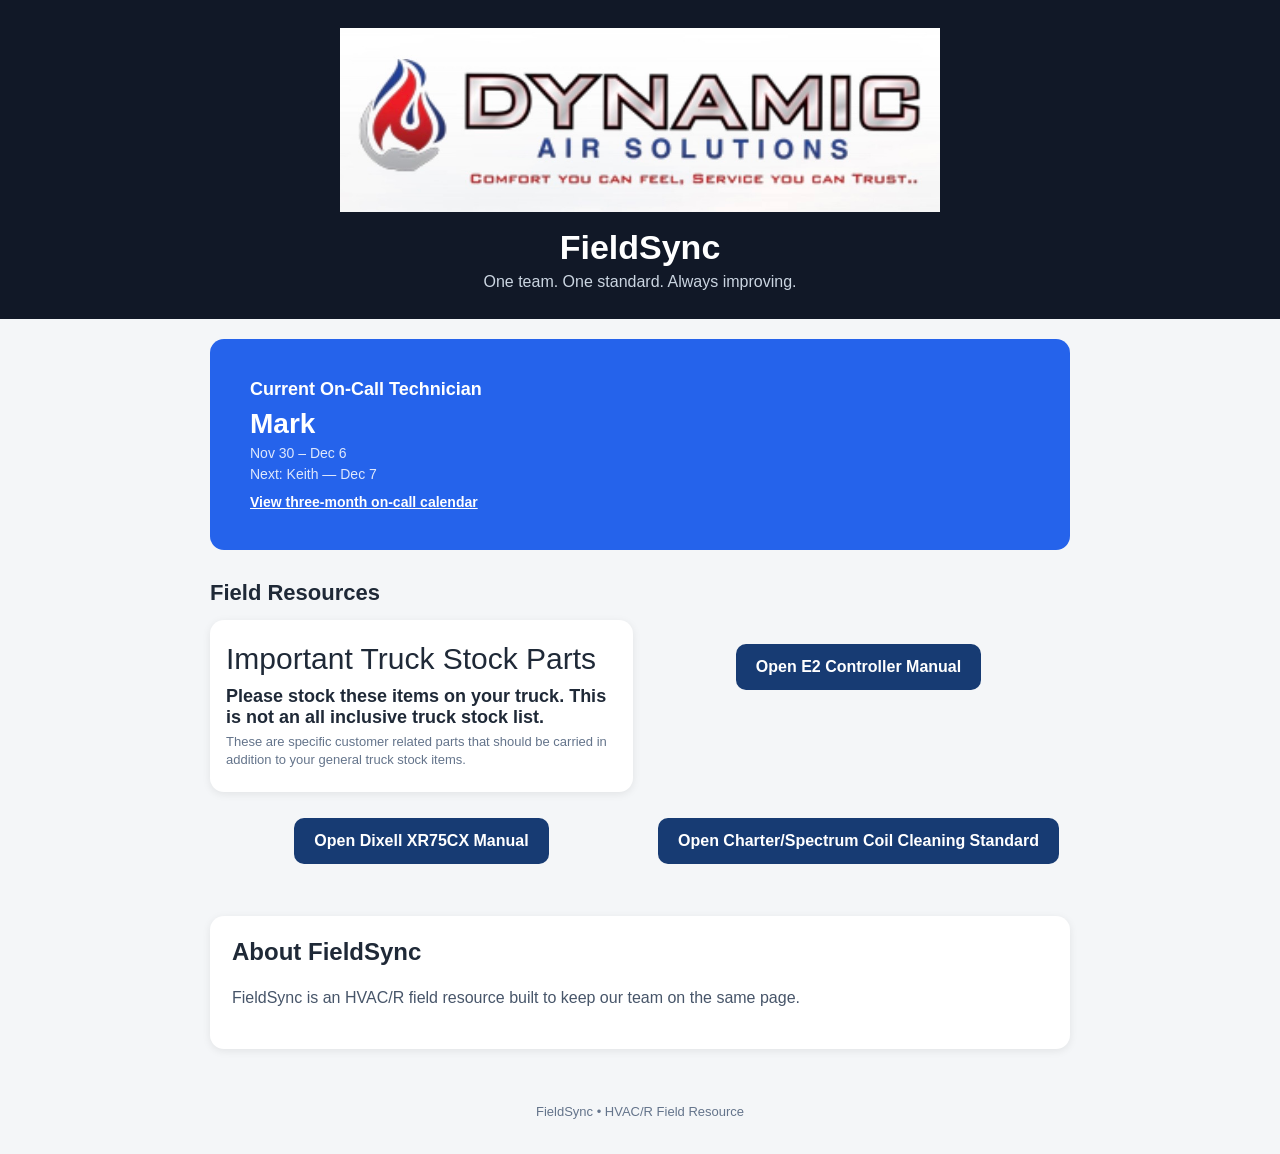
<file: index.html>
<!DOCTYPE html>
<html lang="en">
<head>
  <meta charset="UTF-8">
  <meta name="viewport" content="width=device-width, initial-scale=1.0">
  <title>FieldSync | HVAC/R Team Resource</title>
  <link rel="stylesheet" href="on-call-calendar.css?v=1">

  <style>
    * {
      box-sizing: border-box;
    }

    body {
      margin: 0;
      font-family: Arial, Helvetica, sans-serif;
      background: #f4f6f8;
      color: #1f2937;
    }

    header {
      background: #111827;
      color: white;
      padding: 28px 20px;
    }

    .header-inner {
      max-width: 900px;
      margin: auto;
      display: flex;
      flex-direction: column;
      align-items: center;
      gap: 16px;
      text-align: center;
    }

    .header-text {
      width: 100%;
    }

    .dynamic-logo {
      display: block;
      width: 600px;
      max-width: 100%;
      height: auto;
      margin: 0 auto;
      object-fit: contain;
    }

    .brand {
      font-size: 34px;
      font-weight: 800;
      margin: 0;
    }

    .tagline {
      margin-top: 6px;
      color: #cbd5e1;
      font-size: 16px;
    }

    main {
      max-width: 900px;
      margin: auto;
      padding: 20px;
    }

    .on-call {
      background: #2563eb;
      color: white;
      border-radius: 14px;
      padding: 20px;
      margin-bottom: 24px;
    }

    .on-call h2 {
      margin: 0 0 8px;
      font-size: 18px;
    }

    .on-call-name {
      font-size: 28px;
      font-weight: 800;
    }

    .on-call-note {
      margin-top: 5px;
      font-size: 14px;
      opacity: .85;
    }

    h2.section-title {
      margin-top: 30px;
      margin-bottom: 14px;
      font-size: 22px;
    }

    .grid {
      display: grid;
      grid-template-columns: repeat(2, 1fr);
      gap: 14px;
    }

    .card {
      background: white;
      border-radius: 14px;
      padding: 22px 16px;
      text-decoration: none;
      color: #1f2937;
      box-shadow: 0 2px 8px rgba(0,0,0,.08);
      min-height: 130px;
      display: flex;
      flex-direction: column;
      justify-content: center;
    }

    .icon {
      font-size: 30px;
      margin-bottom: 10px;
    }

    .card-title {
      font-weight: 800;
      font-size: 18px;
      margin-bottom: 5px;
    }

    .card-text {
      font-size: 13px;
      line-height: 1.4;
      color: #64748b;
    }

    .mission {
      background: white;
      border-radius: 14px;
      padding: 22px;
      margin-top: 28px;
      box-shadow: 0 2px 8px rgba(0,0,0,.08);
    }

    .mission h2 {
      margin-top: 0;
    }

    .mission p {
      line-height: 1.6;
      color: #475569;
    }

    footer {
      text-align: center;
      padding: 35px 20px;
      color: #64748b;
      font-size: 13px;
    }

    @media (max-width: 550px) {
      .grid {
        grid-template-columns: 1fr;
      }

      .brand {
        font-size: 30px;
      }

      main {
        padding: 16px;
      }

      .card {
        min-height: 105px;
      }
    }
  </style>
</head>

<body>
  
<header>
  <div class="header-inner">
    <img src="IMG_2185.jpeg"
         alt="Dynamic Air Solutions"
         class="dynamic-logo">

    <div class="header-text">
      <h1 class="brand">FieldSync</h1>
      <div class="tagline">One team. One standard. Always improving.</div>
    </div>
  </div>
</header>

<main>
  <section class="on-call">
  <button class="on-call-trigger" id="calendarTrigger" type="button" aria-haspopup="dialog" aria-controls="calendarDialog">
  <span class="on-call-label">Current On-Call Technician</span>

  <span class="on-call-name" id="onCallName">Loading...</span>

  <span class="on-call-note" id="onCallDates"></span>

  <span class="on-call-note" id="nextOnCall"></span>
  <span class="calendar-hint">View three-month on-call calendar</span>
  </button>
</section>

  
  <dialog class="calendar-dialog" id="calendarDialog" aria-labelledby="calendarTitle">
    <div class="calendar-content">
      <div class="calendar-top">
        <h2 id="calendarTitle">On-Call Calendar</h2>
        <form method="dialog"><button class="calendar-close" type="submit">Close</button></form>
      </div>
      <p class="calendar-note">Monday–Sunday rotation. Today is outlined in blue.</p>
      <div id="calendarMonths"></div>
    </div>
  </dialog>

  <h2 class="section-title">Field Resources</h2>

  <div class="grid">

    <a class="card" href="truck-stock.html">
      <div class="icon">Important Truck Stock Parts</div>
      <div class="card-title">Please stock these items on your truck. This is not an all inclusive truck stock list.</div>
      <div class="card-text">
        These are specific customer related parts that should be carried in addition to your general truck stock items.
      </div>
    </a>

<p style="text-align:center; margin:24px 0;">
  <a href="./026-1614_E2%20Enhanced%20User%20Manual.pdf"
     target="_blank" rel="noopener"
     style="display:inline-block; padding:14px 20px; border-radius:10px; background:#173b73; color:white; font-weight:bold; text-decoration:none;">
    Open E2 Controller Manual
  </a>
</p>
<p style="text-align:center; margin:12px 0 24px;">
  <a href="./XR75CX-GB.pdf"
     target="_blank" rel="noopener"
     style="display:inline-block; padding:14px 20px; border-radius:10px; background:#173b73; color:white; font-weight:bold; text-decoration:none;">
    Open Dixell XR75CX Manual
  </a>
</p>


<p style="text-align:center; margin:12px 0 24px;">
  <a href="./Charter_Spectrum_Condenser_Coil_Cleaning_Standard_No_Signature_2_QR_Codes.pdf"
     target="_blank" rel="noopener"
     style="display:inline-block; padding:14px 20px; border-radius:10px; background:#173b73; color:white; font-weight:bold; text-decoration:none;">
    Open Charter/Spectrum Coil Cleaning Standard
  </a>
</p>

  </div>

  <section class="mission">
    <h2>About FieldSync</h2>
    <p>
      FieldSync is an HVAC/R field resource built to keep our team on the
      same page.
    </p>

  </section>

</main>

<footer>
  FieldSync • HVAC/R Field Resource
</footer>
<script>
  const onCallRotation = [
    "Mark",
    "Keith",
    "Alex",
    "Dave",
    "Robert"
  ];

  const referenceDate = Date.UTC(2026, 8, 21);

  function updateOnCall() {
    const now = new Date();

    const today = Date.UTC(
      now.getFullYear(),
      now.getMonth(),
      now.getDate()
    );

    const oneDay = 1000 * 60 * 60 * 24;
    const oneWeek = oneDay * 7;

    const weeksSinceReference =
      Math.floor((today - referenceDate) / oneWeek);

    const currentIndex =
      ((weeksSinceReference % onCallRotation.length)
      + onCallRotation.length)
      % onCallRotation.length;

    const nextIndex =
      (currentIndex + 1) % onCallRotation.length;

    const currentTech = onCallRotation[currentIndex];
    const nextTech = onCallRotation[nextIndex];

    const weekStartUTC =
      referenceDate + (weeksSinceReference * oneWeek);

    const weekEndUTC =
      weekStartUTC + (6 * oneDay);

    const nextWeekUTC =
      weekStartUTC + (7 * oneDay);

    const formatDate = (utcDate) => {
      return new Date(utcDate).toLocaleDateString("en-US", {
        month: "short",
        day: "numeric",
        timeZone: "UTC"
      });
    };

    document.getElementById("onCallName").textContent =
      currentTech;

    document.getElementById("onCallDates").textContent =
      formatDate(weekStartUTC) +
      " – " +
      formatDate(weekEndUTC);

    document.getElementById("nextOnCall").textContent =
      "Next: " +
      nextTech +
      " — " +
      formatDate(nextWeekUTC);
  }

  // Run when the page first loads
  if (document.readyState === "loading") {
    document.addEventListener("DOMContentLoaded", updateOnCall);
  } else {
    updateOnCall();
  }

  // Run again when Safari restores the page
  window.addEventListener("pageshow", updateOnCall);

  // Run again whenever the tab becomes active
  document.addEventListener("visibilitychange", function () {
    if (!document.hidden) {
      updateOnCall();
    }
  });
</script>
<script src="on-call-calendar.js?v=1" defer></script>

</body>
</html>
</file>
<file: on-call-calendar.css>
.on-call { padding: 0; }
.on-call-trigger { width: 100%; padding: 20px; border: 0; border-radius: 14px; background: transparent; color: inherit; text-align: left; font: inherit; cursor: pointer; }
.on-call-trigger:hover, .on-call-trigger:focus-visible { background: rgba(255,255,255,.12); }
.on-call-trigger:focus-visible, .calendar-close:focus-visible { outline: 3px solid #fbbf24; outline-offset: 3px; }
.on-call-label { display: block; font-size: 18px; font-weight: 700; margin-bottom: 8px; }
.on-call-trigger .on-call-name, .on-call-trigger .on-call-note { display: block; }
.calendar-hint { display: block; margin-top: 12px; font-size: 14px; font-weight: 700; text-decoration: underline; }
.calendar-dialog { width: min(920px, calc(100% - 24px)); max-height: calc(100dvh - 24px); padding: 0; border: 0; border-radius: 16px; box-shadow: 0 18px 60px rgba(15,23,42,.3); color: #1f2937; }
.calendar-dialog::backdrop { background: rgba(15,23,42,.65); }
.calendar-content { padding: 20px; }
.calendar-top { display: flex; align-items: center; justify-content: space-between; gap: 12px; }
.calendar-top h2 { margin: 0; font-size: 24px; }
.calendar-close { background: #e2e8f0; border: 0; border-radius: 9px; padding: 9px 14px; font: inherit; font-weight: 700; cursor: pointer; }
.calendar-note { margin: 8px 0 20px; color: #475569; }
.calendar-month { margin: 0 0 24px; }
.calendar-month h3 { margin: 0 0 10px; color: #1f3a5f; font-size: 20px; }
.calendar-grid { display: grid; grid-template-columns: repeat(7, minmax(0,1fr)); gap: 4px; }
.calendar-weekday { text-align: center; font-weight: 700; color: #475569; padding: 5px 0; font-size: 13px; }
.calendar-day, .calendar-empty { min-height: 64px; border-radius: 7px; }
.calendar-day { background: #eef4fc; padding: 7px 5px; display: flex; flex-direction: column; gap: 5px; }
.calendar-day.is-today { outline: 2px solid #2563eb; background: #dbeafe; }
.calendar-date { font-weight: 700; font-size: 14px; }
.calendar-tech { font-size: 13px; overflow-wrap: anywhere; }
@media (max-width: 550px) { .calendar-content { padding: 14px 10px; } .calendar-top h2 { font-size: 20px; } .calendar-grid { gap: 2px; } .calendar-day, .calendar-empty { min-height: 56px; } .calendar-day { padding: 5px 2px; } .calendar-tech { font-size: 11px; letter-spacing: -.2px; } .calendar-weekday { font-size: 11px; } }
</file>
